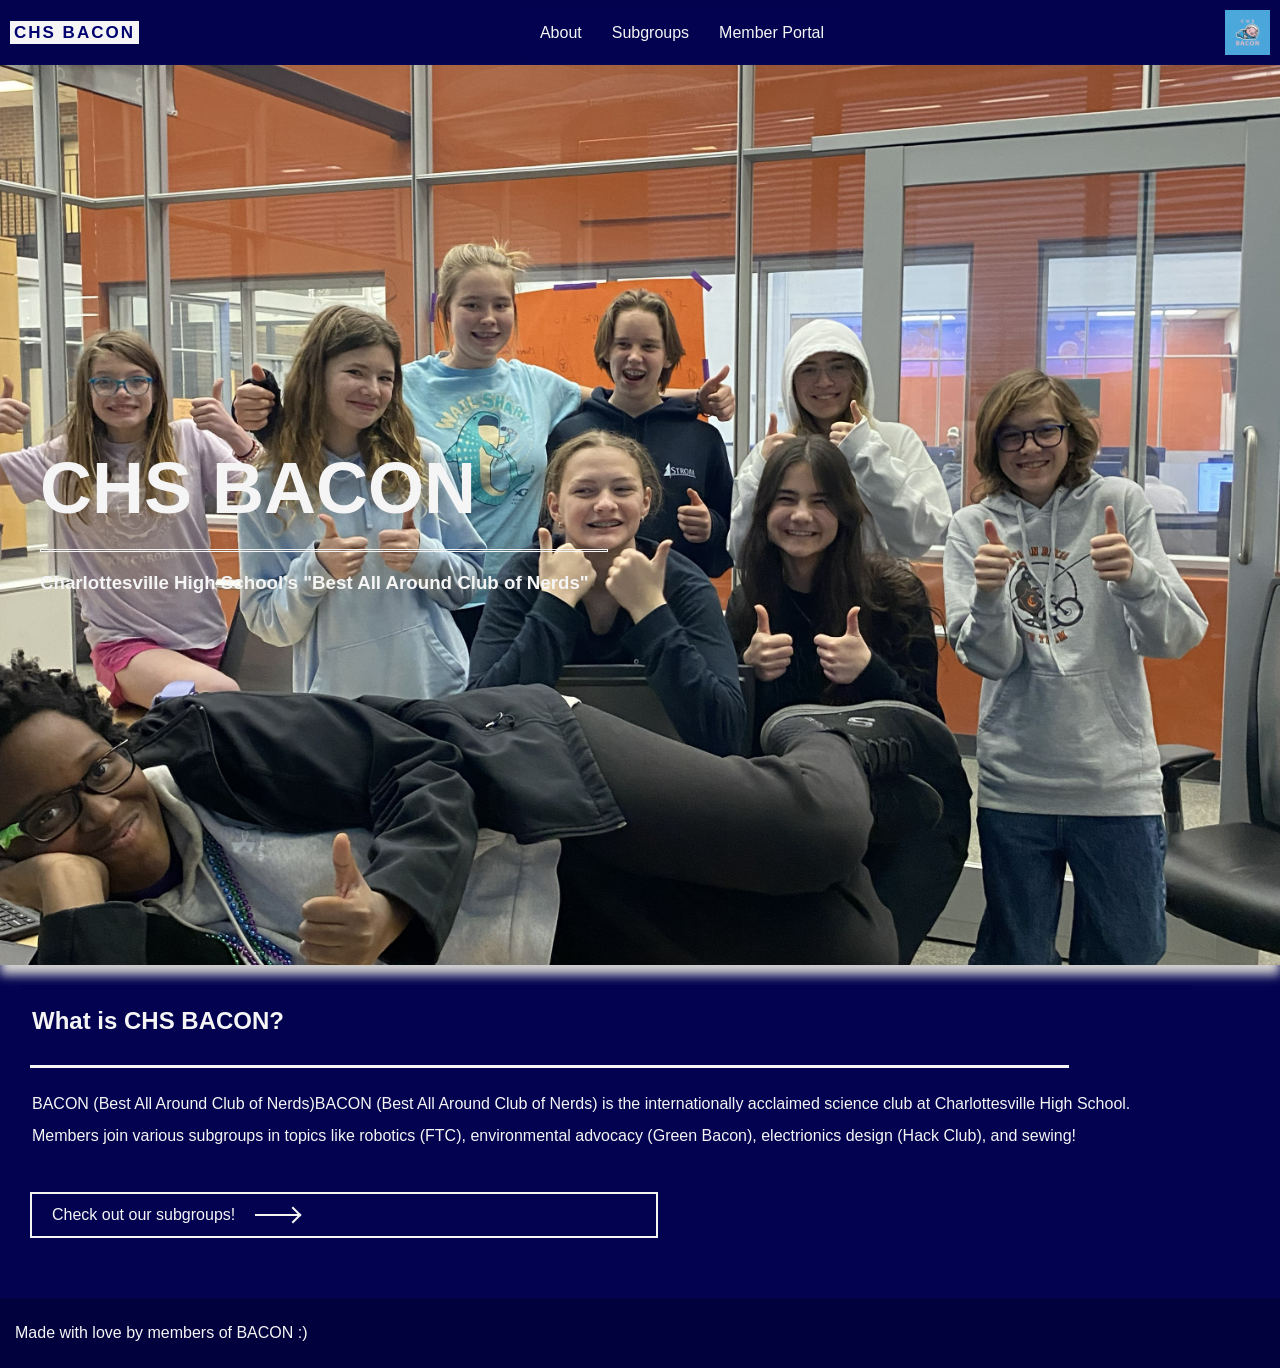
<file: index.html>
<!DOCTYPE html>
<html>
<head>
    <link rel = "stylesheet" href = "style.css">
    <title>BACON</title>
</head>
<body id = "home-page">
    <div class = "navbar">
        <div class = "logo"> 
            <a href = "index.html">CHS BACON</a>
        </div>

        <div> 
            <ul class = "links">
                
                <li><a href = "about.html">About</a></li>
                <li><a href = "subgroups.html">Subgroups</a></li>
                <li><a href = "login.html">Member Portal</a></li>
            </ul>
        </div>
        <img class = "menu-image" src = "assets/bacon_logo.jpg"/>
    </div>
    
    <div class = "landing-banner">
        <div class = "landing-cluster">
            <h1 id = "landing-title">
                CHS BACON
            </h1>
            <hr class = "page-line">
            <h3 class = "landing-subtitle">
                Charlottesville High School's "Best All Around Club of Nerds"
            </h3>  
        </div>
    </div>
    <section class = "about-block">
        <h2 class = "about-block-title"> What is CHS BACON? </h2>
        <hr class = "page-line">
        <p class = "about-block-text">BACON (Best All Around Club of Nerds)BACON (Best All Around Club of Nerds) is the internationally acclaimed science club at Charlottesville High School. Members join various subgroups in topics like robotics (FTC), environmental advocacy (Green Bacon), electrionics design (Hack Club), and sewing!</p>

        <div class = "button">   
            <a href = "subgroups.html" >Check out our subgroups!</a>
            <span class = "line"></span>
            <span class = "arrow right"></span> 


        </div>
    </section>   
    <footer>
        <div class = "footer-content">
            <p> Made with love by members of BACON :) </p>
        </div>
    </footer>
</body>
</html>
</file>
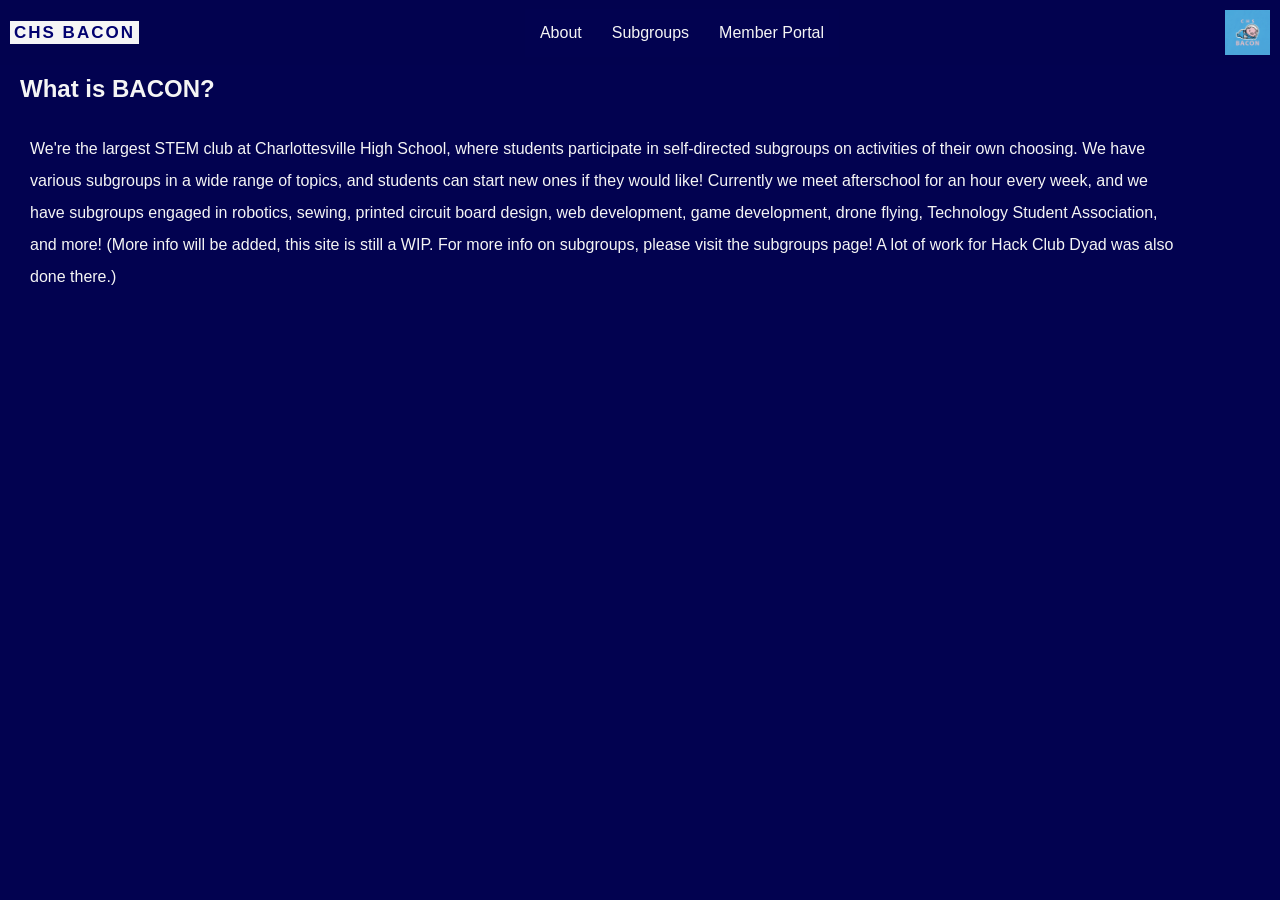
<file: about.html>
<!DOCTYPE html>
<html>
<head>
    <title> About BACON! </title>
    <link rel = "stylesheet" href = "style.css">
</head>
<body id = "about-page">
    <div class = "navbar">
        <div class = "logo"> 
            <a href = "index.html">CHS BACON</a>
        </div>

        <div> 
            <ul class = "links">
                
                <li><a href = "about.html">About</a></li>
                <li><a href = "subgroups.html">Subgroups</a></li>
                <li><a href = "login.html">Member Portal</a></li>
            </ul>
        </div>
        <img class = "menu-image" src = "assets/bacon_logo.jpg"/>
    </div>
    <h2 class = "about-page-title"> What is BACON? </h2>
    <p class = "about-block"> We're the largest STEM club at Charlottesville High School, where students participate in self-directed subgroups on activities of their own choosing. We have various subgroups in a wide range of topics, and students can start new ones if they would like! Currently we meet afterschool for an hour every week, and we have subgroups engaged in robotics, sewing, printed circuit board design, web development, game development, drone flying, Technology Student Association, and more! (More info will be added, this site is still a WIP. For more info on subgroups, please visit the subgroups page! A lot of work for Hack Club Dyad was also done there.)</p>
</body>
</html>
</file>
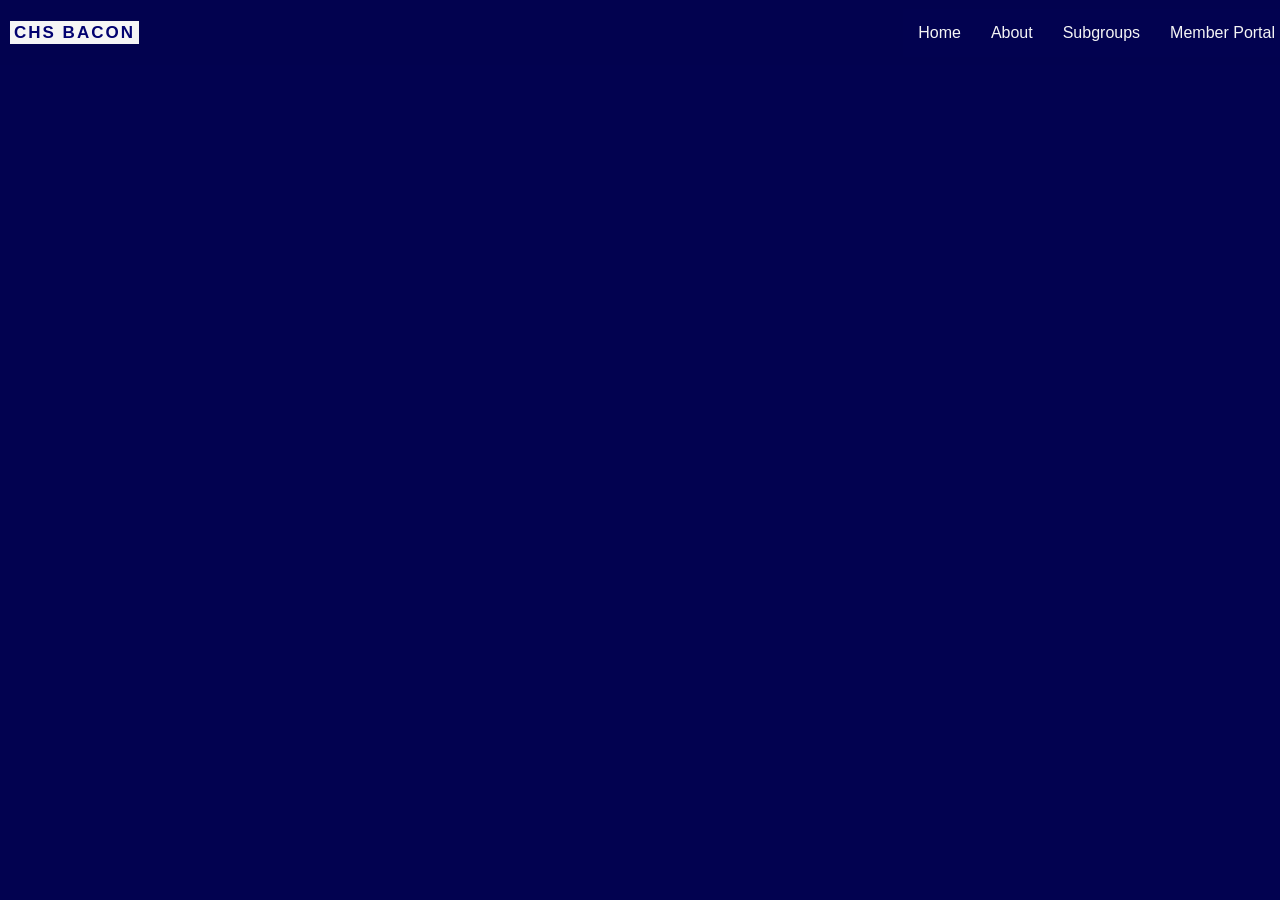
<file: Drones.html>
<!DOCTYPE html>

<html>
<head>
<link rel = "stylesheet" href = "style.css">
<title>Drones</title>
</head>
<body>

<div class = "navbar">
    <div class = "logo">
        <a href = "index.html">CHS BACON</a>
    </div>

    <div>
        <ul class = "links">
            <li><a href = "index.html">Home</a></li>
            <li><a href = "about.html">About</a></li>
            <li><a href = "subgroups.html">Subgroups</a></li>
            <li><a href = "login.html">Member Portal</a></li>
        </ul>
    </div>
</div>

</body>
</html>
</file>
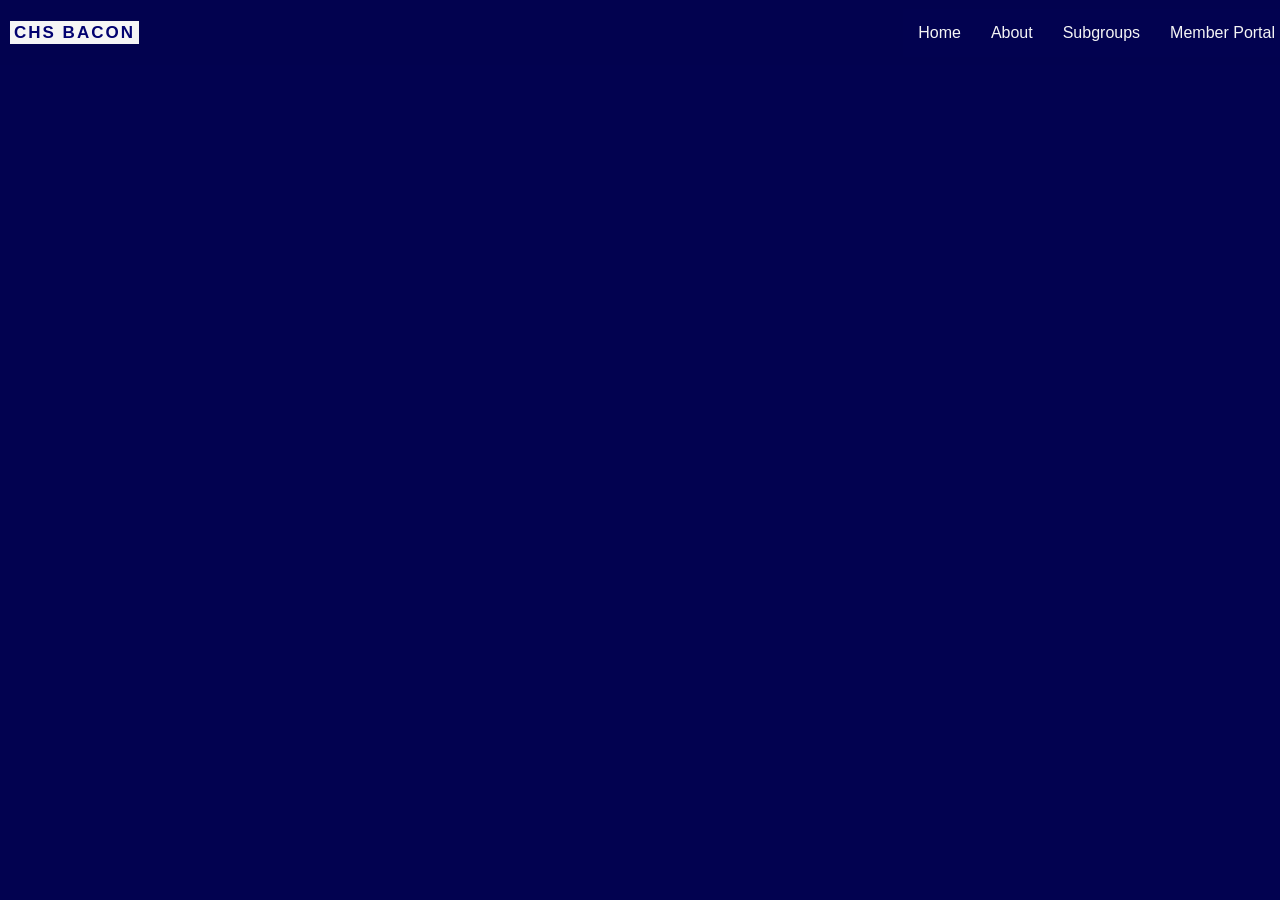
<file: drones.html>
<!DOCTYPE html>

<html>
<head>
<link rel = "stylesheet" href = "style.css">
<title>Drones</title>
</head>
<body>

<div class = "navbar">
    <div class = "logo">
        <a href = "index.html">CHS BACON</a>
    </div>

    <div>
        <ul class = "links">
            <li><a href = "index.html">Home</a></li>
            <li><a href = "about.html">About</a></li>
            <li><a href = "subgroups.html">Subgroups</a></li>
            <li><a href = "login.html">Member Portal</a></li>
        </ul>
    </div>
</div>

</body>
</html>
</file>
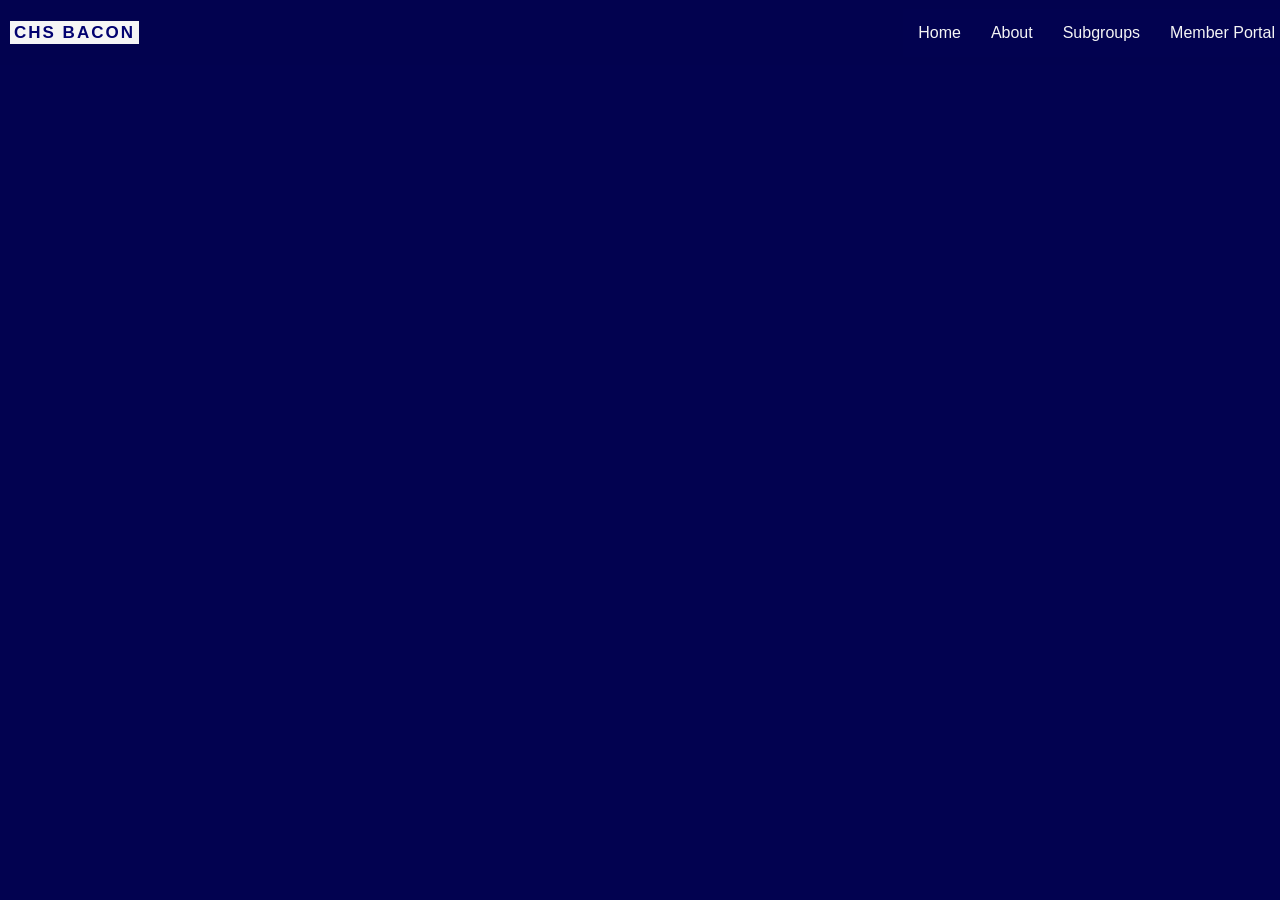
<file: Fashioneering.html>
<!DOCTYPE html>

<html>
<head>
<link rel = "stylesheet" href = "style.css">
<title>Fashioneering</title>
</head>
<body>
<div class = "navbar">
    <div class = "logo">
        <a href = "index.html">CHS BACON</a>
    </div>
    <div>
        <ul class = "links">
            <li><a href = "index.html">Home</a></li>
            <li><a href = "about.html">About</a></li>
            <li><a href = "subgroups.html">Subgroups</a></li>
            <li><a href = "login.html">Member Portal</a></li>
        </ul>

    </div>
</div>

</body>
</html>
</file>
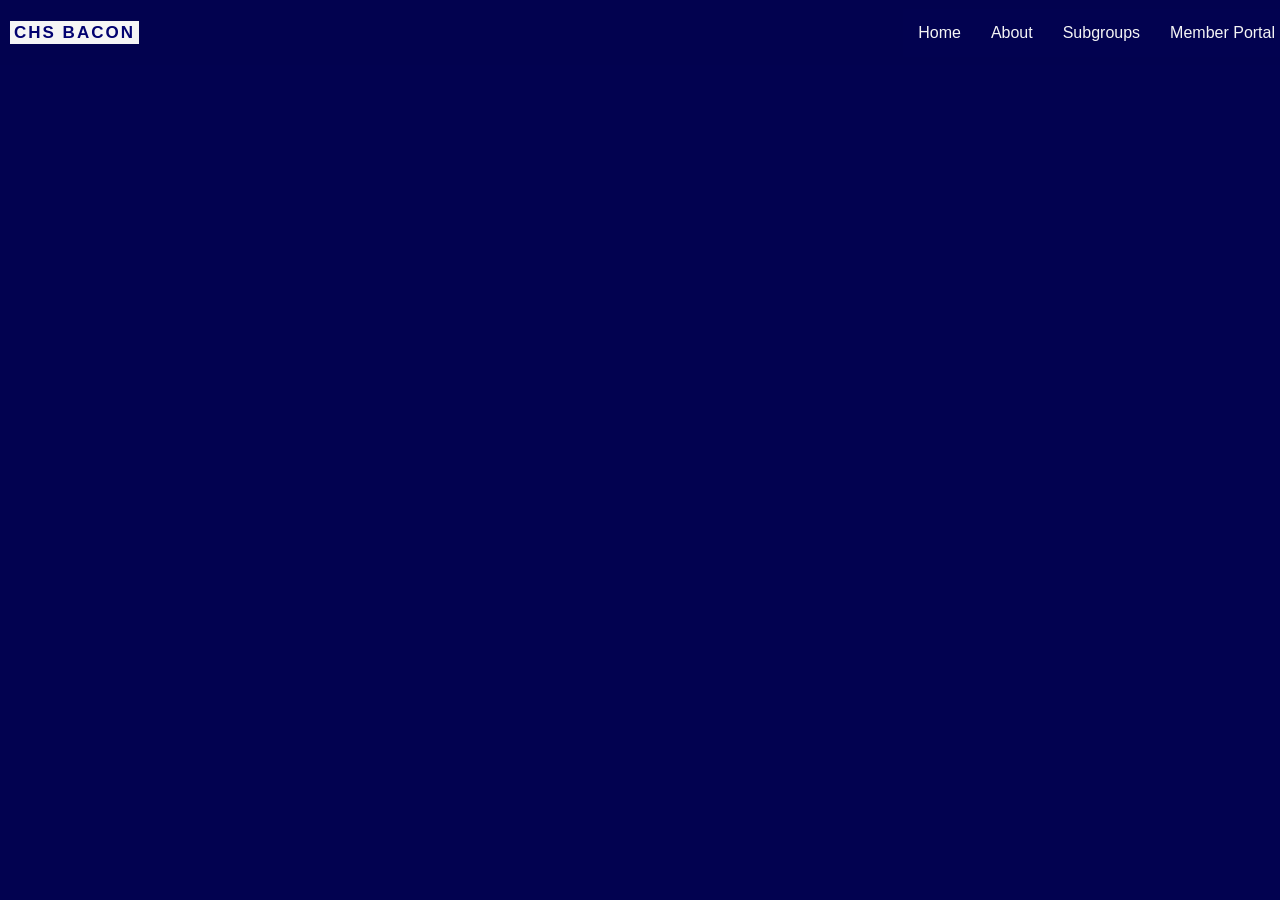
<file: fashioneering.html>
<!DOCTYPE html>

<html>
<head>
<link rel = "stylesheet" href = "style.css">
<title>Fashioneering</title>
</head>
<body>
<div class = "navbar">
    <div class = "logo">
        <a href = "index.html">CHS BACON</a>
    </div>
    <div>
        <ul class = "links">
            <li><a href = "index.html">Home</a></li>
            <li><a href = "about.html">About</a></li>
            <li><a href = "subgroups.html">Subgroups</a></li>
            <li><a href = "login.html">Member Portal</a></li>
        </ul>

    </div>
</div>

</body>
</html>
</file>
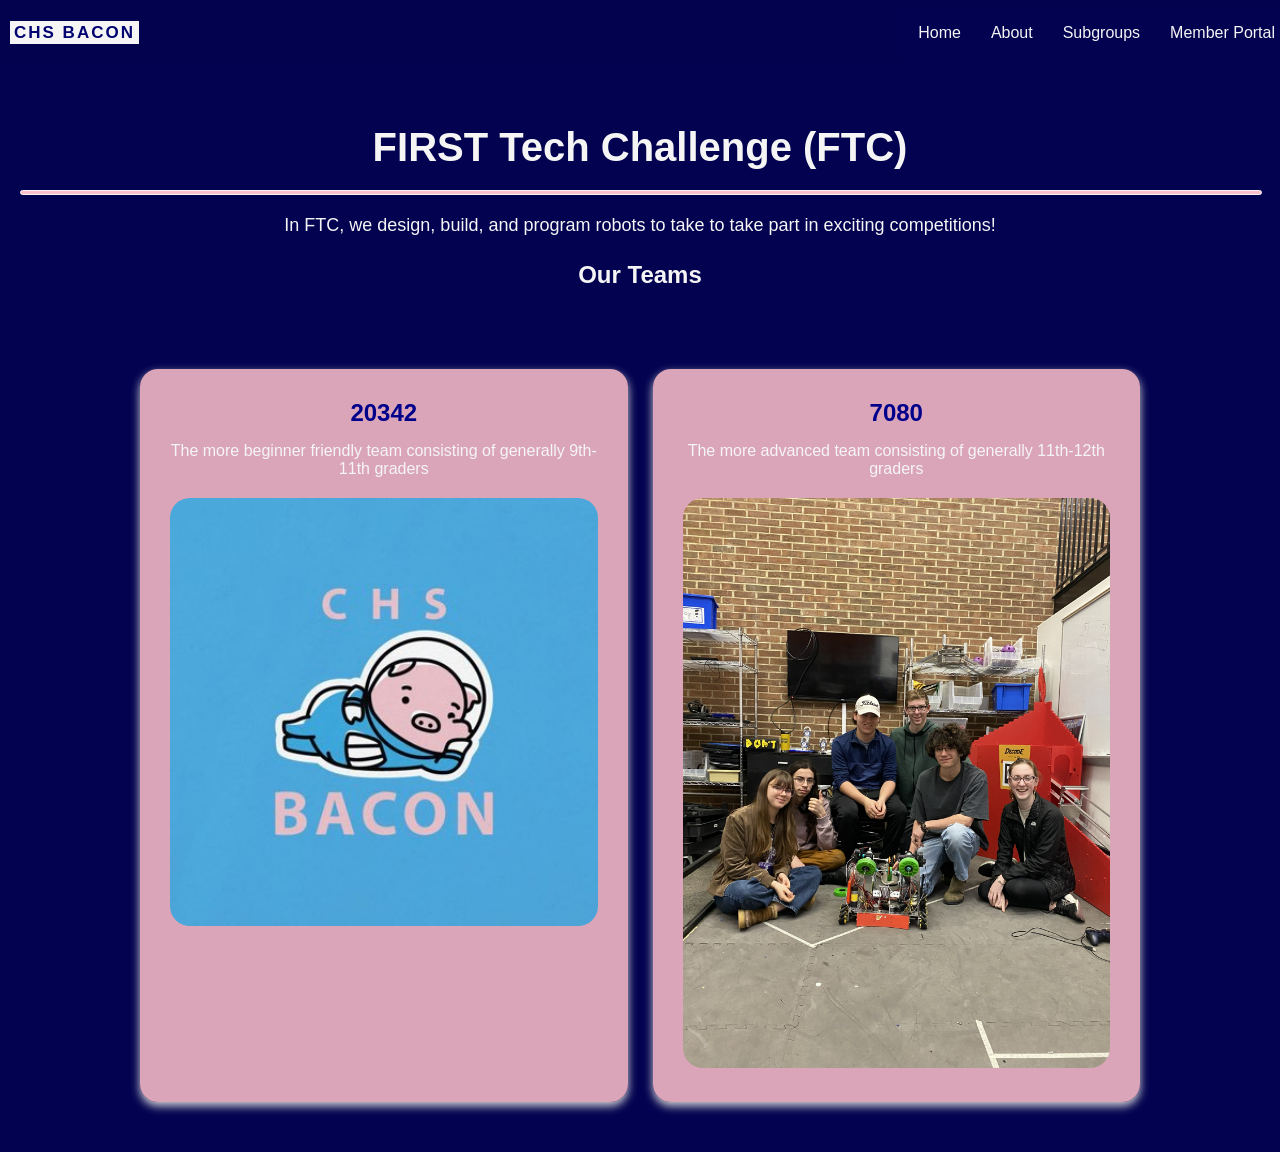
<file: FTC.html>
<!DOCTYPE html>

<html>
<head>
<link rel = "stylesheet" href = "style.css">
<title>FIRST Tech Challenge (FTC)</title>
</head>
<body>

<div class = "navbar">
    <div class = "logo">
        <a href = "index.html">CHS BACON</a>
    </div>
    <div>
        <ul class = "links">
            <li><a href = "index.html">Home</a></li>
            <li><a href = "about.html">About</a></li>
            <li><a href = "subgroups.html">Subgroups</a></li>
            <li><a href = "login.html">Member Portal</a></li>
        </ul>

    </div>
</div>

<section class = "subgroups-header">
    <h1>FIRST Tech Challenge (FTC)</h1>
    <hr class = "page-line">
    <p>
        In FTC, we design, build, and program robots to take to take part in exciting competitions!
    </p>
    <h2>Our Teams</h2>
</section>
<section class = "ftc-container">
        <div class = "ftc-card">
            <h2>20342</h2>
            <p>The more beginner friendly team consisting of generally 9th-11th graders</p>
            <img src = "assets/bacon_logo.jpg"/>
        </div>
        <div class = "ftc-card">
            <h2>7080</h2>
            <p>The more advanced team consisting of generally 11th-12th graders</p>
            <img src = "assets/ftc.jpg"/>
        </div>
</section>


</body>

</html>
</file>
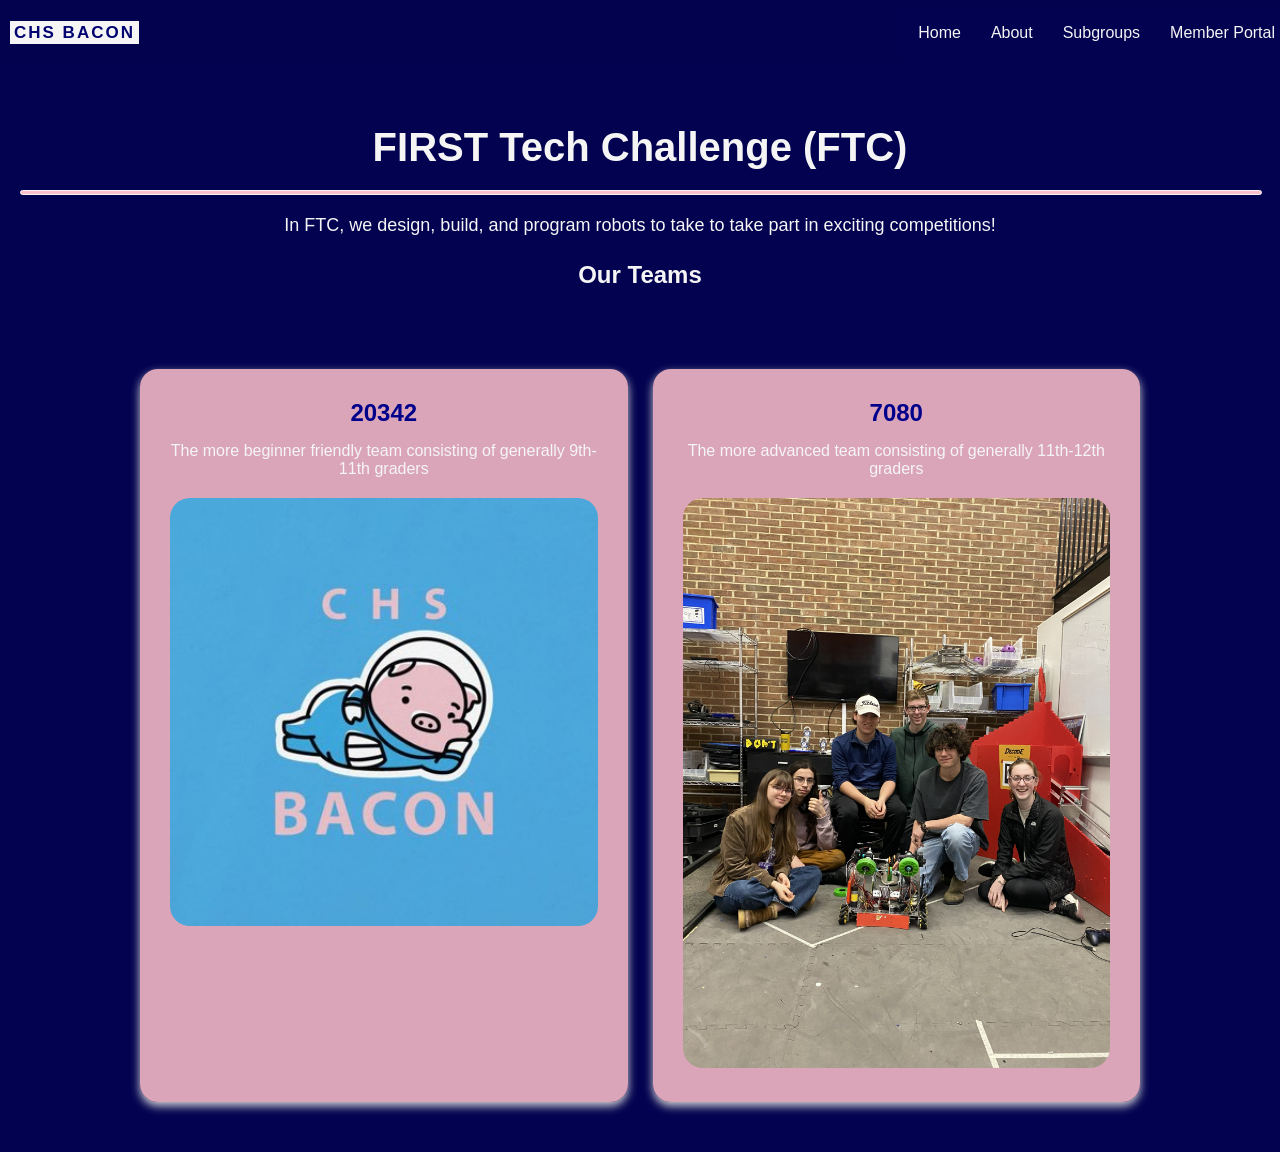
<file: ftc.html>
<!DOCTYPE html>

<html>
<head>
<link rel = "stylesheet" href = "style.css">
<title>FIRST Tech Challenge (FTC)</title>
</head>
<body>

<div class = "navbar">
    <div class = "logo">
        <a href = "index.html">CHS BACON</a>
    </div>
    <div>
        <ul class = "links">
            <li><a href = "index.html">Home</a></li>
            <li><a href = "about.html">About</a></li>
            <li><a href = "subgroups.html">Subgroups</a></li>
            <li><a href = "login.html">Member Portal</a></li>
        </ul>

    </div>
</div>

<section class = "subgroups-header">
    <h1>FIRST Tech Challenge (FTC)</h1>
    <hr class = "page-line">
    <p>
        In FTC, we design, build, and program robots to take to take part in exciting competitions!
    </p>
    <h2>Our Teams</h2>
</section>
<section class = "ftc-container">
        <div class = "ftc-card">
            <h2>20342</h2>
            <p>The more beginner friendly team consisting of generally 9th-11th graders</p>
            <img src = "assets/bacon_logo.jpg"/>
        </div>
        <div class = "ftc-card">
            <h2>7080</h2>
            <p>The more advanced team consisting of generally 11th-12th graders</p>
            <img src = "assets/ftc.jpg"/>
        </div>
</section>


</body>

</html>
</file>
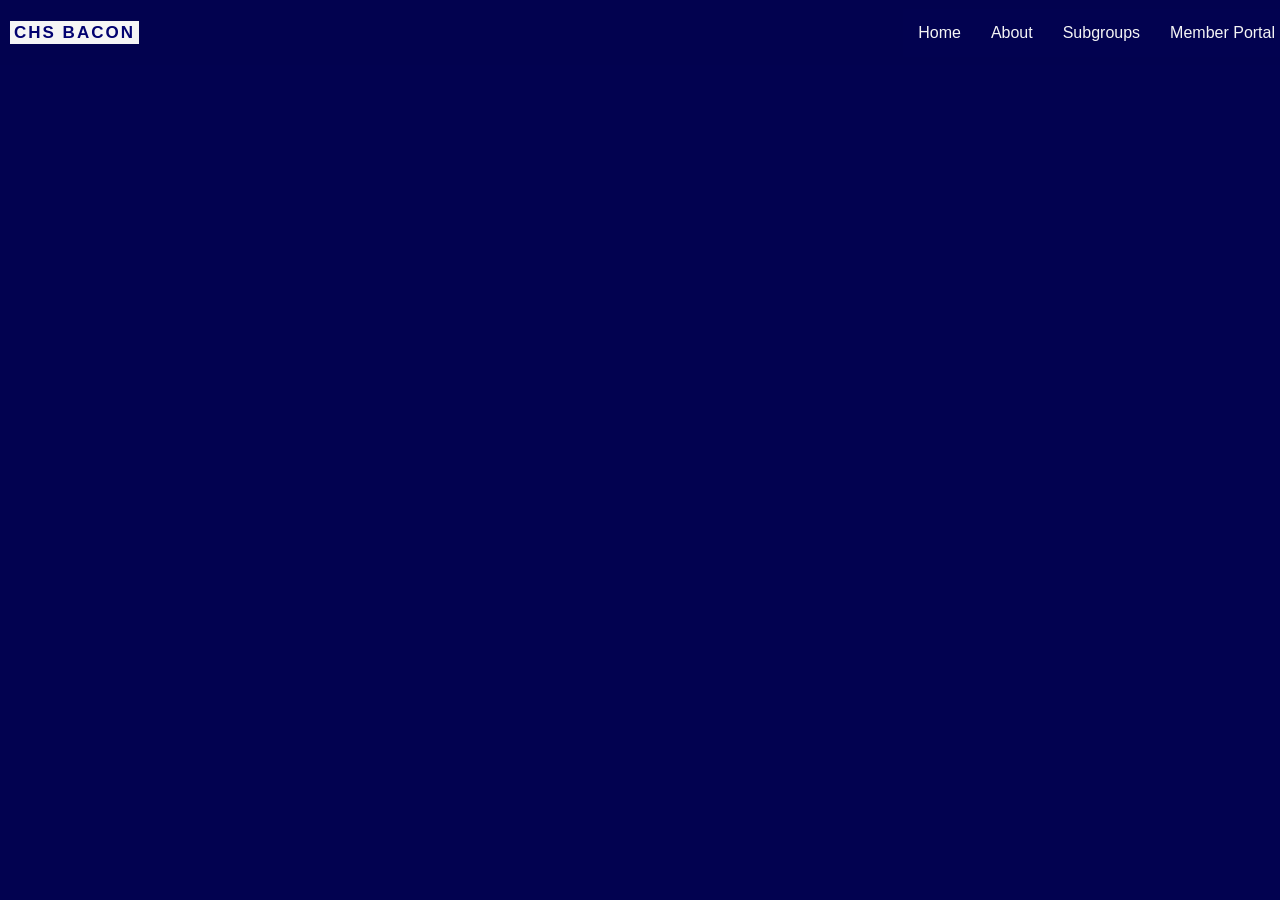
<file: green.html>
<!DOCTYPE html>

<html>
<head> 
<link rel = "stylesheet" href = "style.css">
<title>Green BACON</title> 
</head>
<body>

<div class = "navbar">
    <div class = "logo">
        <a href = "index.html">CHS BACON</a>
    </div>
    <div>
        <ul class = "links">
            <li><a href = "index.html">Home</a></li>
            <li><a href = "about.html">About</a></li>
            <li><a href = "subgroups.html">Subgroups</a></li>
            <li><a href = "login.html">Member Portal</a></li>
        </ul>
    </div>
</div>

</body>

</html>
</file>
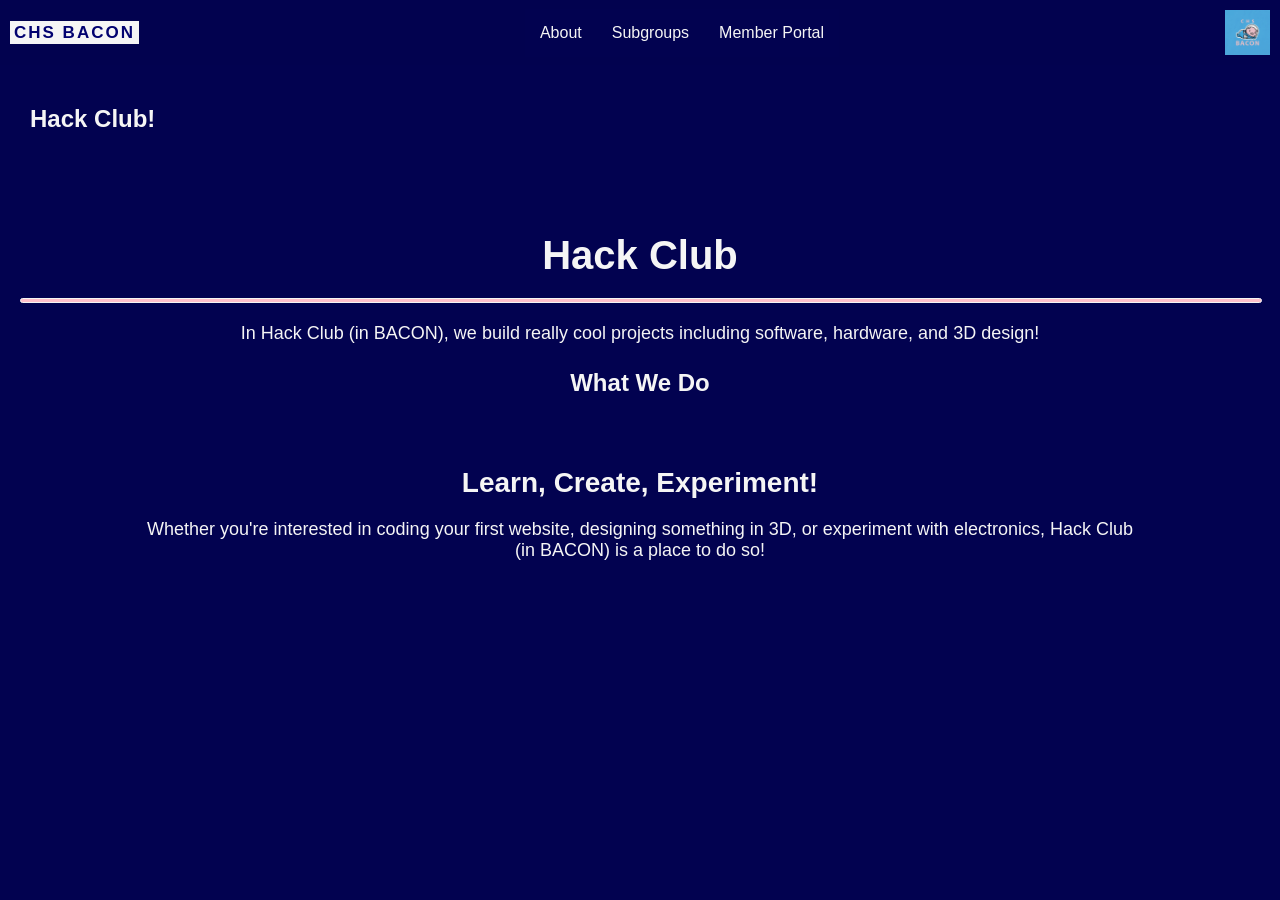
<file: HackClub.html>
<!DOCTYPE html>

<html>
<head>
<link rel = "stylesheet" href = "style.css">
<title>Hack Club</title>
</head>
<body>

<div class = "navbar">
        <div class = "logo"> 
            <a href = "index.html">CHS BACON</a>
        </div>

        <div> 
            <ul class = "links">
                
                <li><a href = "about.html">About</a></li>
                <li><a href = "subgroups.html">Subgroups</a></li>
                <li><a href = "login.html">Member Portal</a></li>
            </ul>
        </div>
        <img class = "menu-image" src = "assets/bacon_logo.jpg"/>
    </div>
<section class = "about-block">
    <h1> Hack Club! </h1>

</section>

<section class = "subgroups-header">
    <h1>Hack Club</h1>
    <hr class = "page-line">
    <p>
        In Hack Club (in BACON), we build really cool projects including software, hardware,
        and 3D design!
    </p>
    <h2>What We Do</h2>
</section>
<section class = "hack-container">
    <h2>Learn, Create, Experiment!</h2>
    <p>
        Whether you're interested in coding your first website, designing something in 3D, or experiment with electronics, Hack Club (in BACON) is a place to do so!
    </p>
</section>

</body>
</html>
</file>
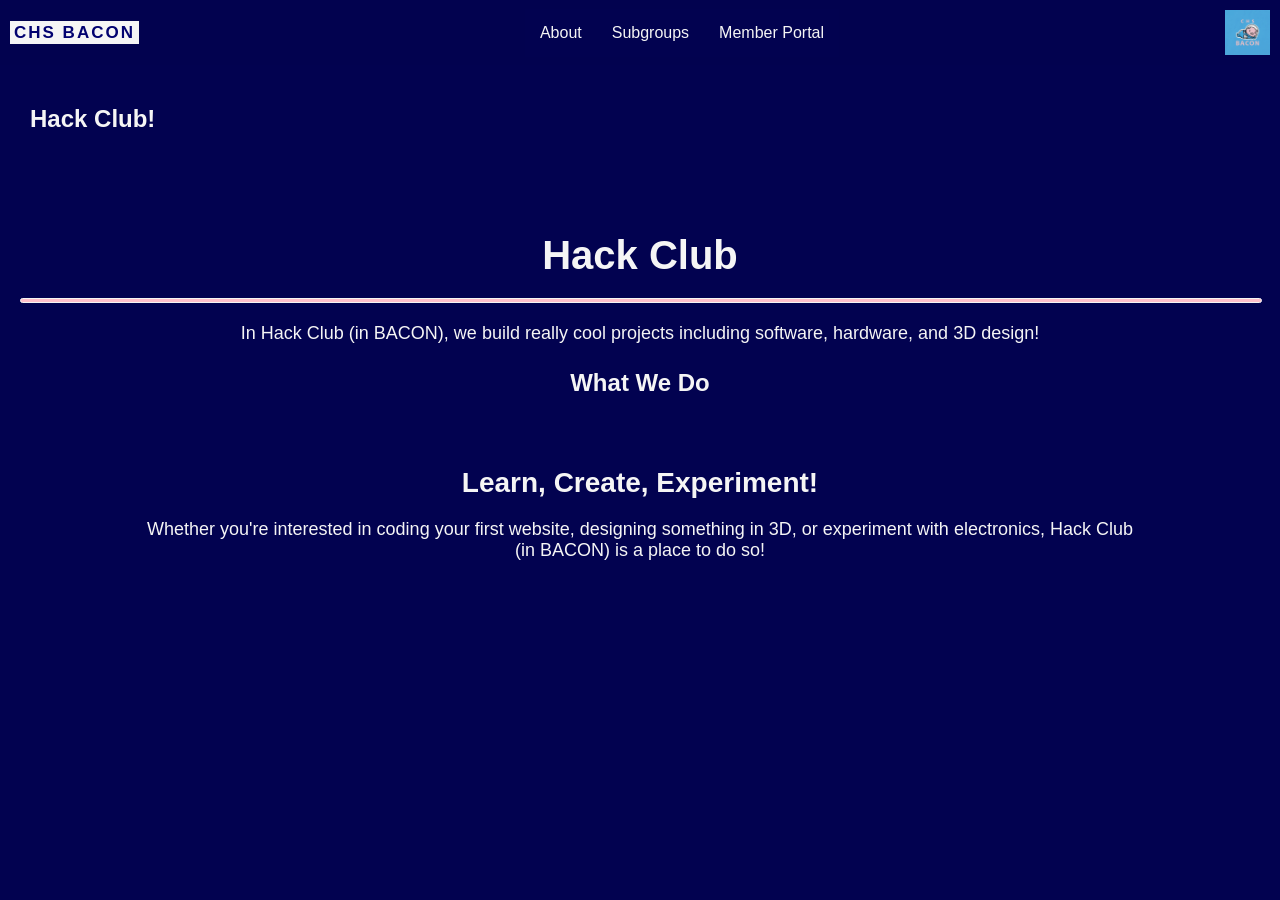
<file: hackclub.html>
<!DOCTYPE html>

<html>
<head>
<link rel = "stylesheet" href = "style.css">
<title>Hack Club</title>
</head>
<body>

<div class = "navbar">
        <div class = "logo"> 
            <a href = "index.html">CHS BACON</a>
        </div>

        <div> 
            <ul class = "links">
                
                <li><a href = "about.html">About</a></li>
                <li><a href = "subgroups.html">Subgroups</a></li>
                <li><a href = "login.html">Member Portal</a></li>
            </ul>
        </div>
        <img class = "menu-image" src = "assets/bacon_logo.jpg"/>
    </div>
<section class = "about-block">
    <h1> Hack Club! </h1>

</section>

<section class = "subgroups-header">
    <h1>Hack Club</h1>
    <hr class = "page-line">
    <p>
        In Hack Club (in BACON), we build really cool projects including software, hardware,
        and 3D design!
    </p>
    <h2>What We Do</h2>
</section>
<section class = "hack-container">
    <h2>Learn, Create, Experiment!</h2>
    <p>
        Whether you're interested in coding your first website, designing something in 3D, or experiment with electronics, Hack Club (in BACON) is a place to do so!
    </p>
</section>

</body>
</html>
</file>
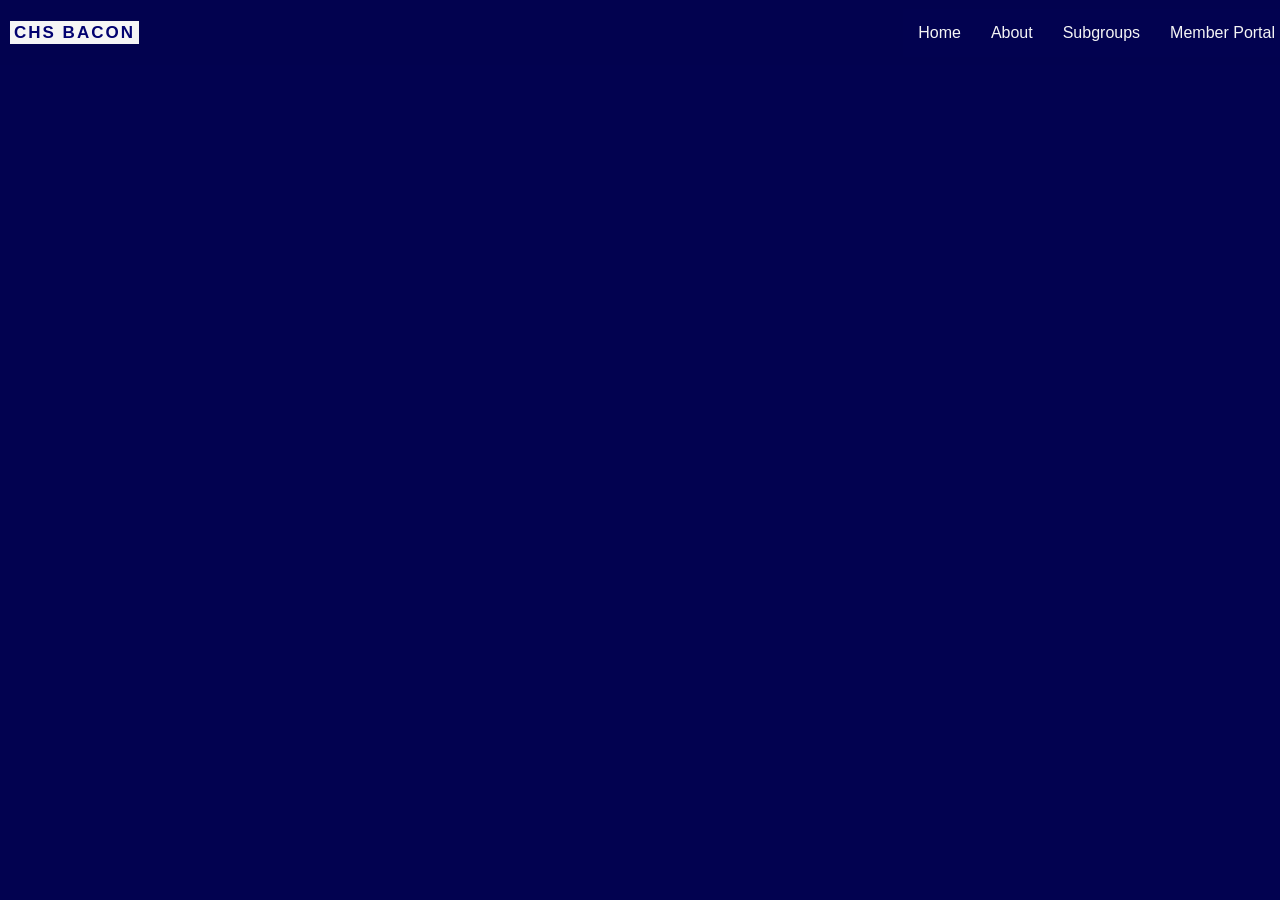
<file: SPARC.html>
<!DOCTYPE html>

<html>
<head>
<link rel = "stylesheet" href = "style.css">
<title>SPARC</title>
</head>
<body>

<div class = "navbar">
    <div class = "logo">
        <a href = "index.html">CHS BACON</a>
    </div>

    <div>
        <ul class = "links">
            <li><a href = "index.html">Home</a></li>
            <li><a href = "about.html">About</a></li>
            <li><a href = "subgroups.html">Subgroups</a></li>
            <li><a href = "login.html">Member Portal</a></li>
        </ul>
    </div>
</div>


</body>
</html>
</file>
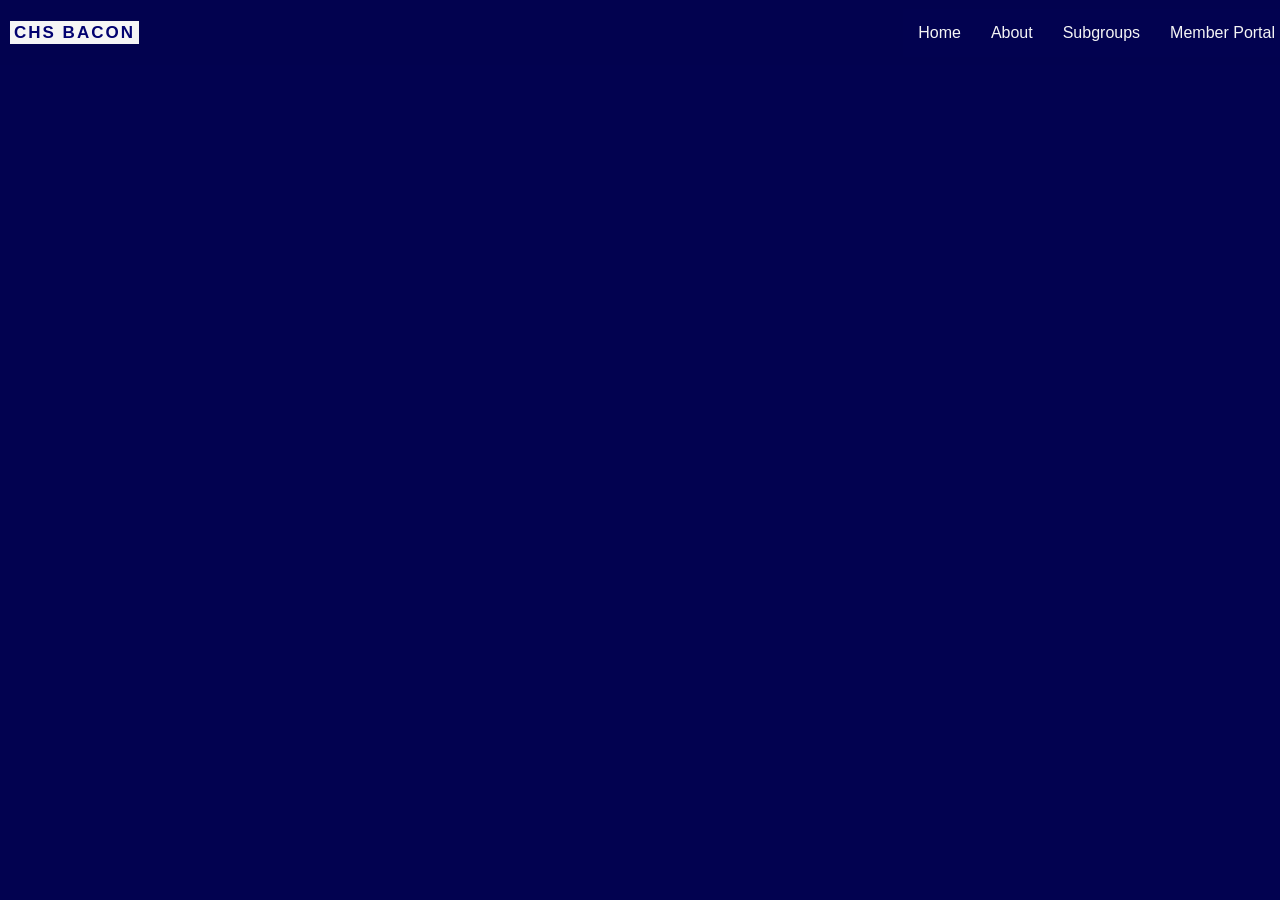
<file: sparc.html>
<!DOCTYPE html>

<html>
<head>
<link rel = "stylesheet" href = "style.css">
<title>SPARC</title>
</head>
<body>

<div class = "navbar">
    <div class = "logo">
        <a href = "index.html">CHS BACON</a>
    </div>

    <div>
        <ul class = "links">
            <li><a href = "index.html">Home</a></li>
            <li><a href = "about.html">About</a></li>
            <li><a href = "subgroups.html">Subgroups</a></li>
            <li><a href = "login.html">Member Portal</a></li>
        </ul>
    </div>
</div>


</body>
</html>
</file>
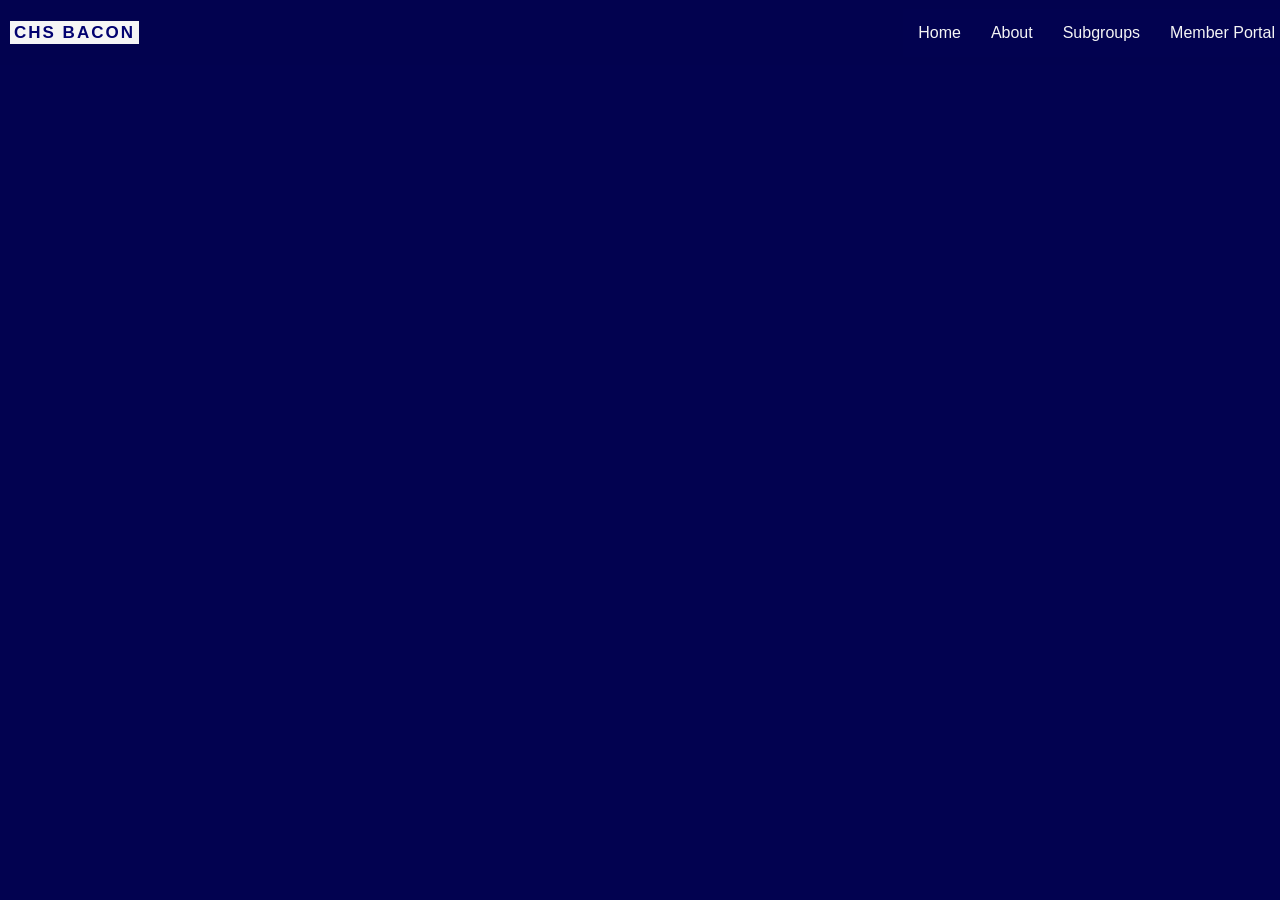
<file: SSA.html>
<!DOCTYPE html>

<html>
<head>
<link rel = "stylesheet" href = "style.css">
<title>Super Space Adventure (SSA)</title>
</head>
<body>

<div class = "navbar">
    <div class = "logo">
        <a href = "index.html">CHS BACON</a>
    </div>

    <div>
        <ul class = "links">
            <li><a href = "index.html">Home</a></li>
            <li><a href = "about.html">About</a></li>
            <li><a href = "subgroups.html">Subgroups</a></li>
            <li><a href = "login.html">Member Portal</a></li>
        </ul>
    </div>
</div>

</body>
</html>
</file>
<file: style.css>
* {
    font-family:'Segoe UI', Tahoma, Geneva, Verdana, sans-serif;
    margin: 0;
    padding: 0; 
    background-color: rgb(2, 2, 80);
    text-decoration: none;
    color: whitesmoke;
}

p {
    background-color: transparent;
}
h2 {
    background-color: transparent;
}
img {
    width: auto;
    height: auto;
    
}
.navbar {
    display: flex;
    justify-content: space-between;
    align-items: center;
    width: 100%;
    height: 55px;
    background-color: rgb(2, 2, 79);
    color: rgb(231, 224, 224); 
    padding: 5px 10px 5px 10px;

}

.logo a {    
    background-color: whitesmoke;
    height: max-content;
    color:rgb(2, 2, 112);
    text-decoration: none;
    padding: 2px 4px 2px 4px;
    font-weight: bold;
    font-size: 17px;
    letter-spacing: 2px;
    border-radius: 0px; 

}

.links {
    display: flex;
    list-style: none;
}

.links a {
    
    color:whitesmoke;
    text-decoration: none;
    font-size: 16px;
    transition: color 0.4s ease;
    
}

.links a:hover {
    color: rgb(9, 174, 234);    
    border-bottom: 1px solid whitesmoke;

} 

.links a.active_page {
    color: rgb(254, 173, 254);
    border-bottom: 1px solid rgb(254, 173, 234);
} 



.links li {
    padding: 15px;
}

.menu-image {
    height: 45px;
    width: auto;
    margin: 0px 20px 0px 0px 
}

.landing-banner {
    display: grid;
    place-content: center left;
    width: 100%;
    min-height: 100dvh;
    font-family: Impact, fantasy;
    background-image: url('assets/ssa_banner.jpg');
    background-size: cover;
    background-position: left;
    background-repeat: no-repeat; 
    box-shadow: 0 10px 10px lightgray;
    
    
    color: whitesmoke;
    
}

.landing-banner * {
    background-color: transparent !important;
}


/*bacon green, tsa, hack club, ftc, ssa, sparc, drones, fashioneering, monarch???, bsei??????*/
.landing-cluster { 
    margin: 40px;
    width: 100%;
}

#landing-title {
    font-size: 8dvh;
    font-weight: bold;  
    margin: 10px 10px 10px 0px;
}

.landing-subtitle {
    margin: 10px 0px 0px 0px;
}

#home-page hr {
  border: 1px solid whitesmoke;         
  height: 1px;       
  background-color: whitesmoke;   
  width: 90%;      
  border-radius: 0;
}

.about-block hr {
    border-color: transparent;
    width: 100%;
}

.page-line  {
    border: 1px solid;
    height: 3px;
    background-color: pink;
    width: 100%;
    margin: 20px auto 20px 0px;
    border-radius: 10px;
}
.about-block {
    background-color: rgb(2, 2, 80);
    background-size: cover;
    background-position: center;
    background-repeat: no-repeat;
    width: 90%;
    color: whitesmoke;
    line-height: 2; 
    margin: 20px;
    padding: 10px;
}

.about-block-title {
    margin: 2px;
}

.about-block-text {
    margin: 2px;
}

.button {
    font-family: Arial, Helvetica, sans-serif;
    color: whitesmoke;
    border: 2px solid whitesmoke;
    margin: 40px 0px 30px 0px;
    padding: 5px 5px 5px 20px;
    width: 52%;
    height: auto;
    transition: border-color 0.4s ease; 
    
}


.button a {
    color:whitesmoke;
    transition: color 0.4s ease; 
}

.button:hover {
    border-color: rgb(9, 174, 234);

}

.button:hover .line {
    background-color: rgb(9, 174, 234);
}

.button:hover .arrow {
    border-color: rgb(9, 174, 234);
}
.button a:hover {
    color: rgb(9, 174, 234);
}

.line {
    display: inline-block;
    background-color: whitesmoke;
    height: 2px;
    width: 45px;
    margin: 0px 0px 4px 10px;
    position: relative;
    top: 0;
    left: 5px;
    
    transition: background-color 0.4s ease; 
}
.arrow {
    display: inline-block;
    border-style: solid;
    border-color: whitesmoke;
    border-width: 2px 2px 0 0;
    background-color: transparent;
    width: 10px;
    height: 10px;  
    
    transition: border-color 0.4s ease; 
}

.arrow.right {
    transform: rotate(45deg);
    position: relative;
    top: 1.25px;
    left: -12px; 
} 

footer {
    background-color:rgb(1, 1, 62);
    color: whitesmoke;
    text-align: left;
    padding: 10px 0;
    width: 100%;

}

.footer-content {
    background-color: transparent;
    align-content: center;
    margin: 10px 15px; 
    width: 100%;
    height: 30px;
}

.subgroups-header {
    text-align: center;
    padding: 60px 20px 30px;
    color: blue;
}

.subgroups-header h1 {
    font-size: 40px;
}

.subgroups-header h2 {
    margin-top: 25px;
}

.subgroups-header p {
    font-size: 18px;
}

.subgroups-container {
    display: grid;
    grid-template-columns: repeat(2,1fr);
    gap: 20px;
    max-width: 100%;
    margin: 30px auto;
    padding: 20px;
}
 
.subgroup-card {
    background-color: whitesmoke; /* just for now */
    color: blue;
    border: 2px pink;
    border-radius: 18px;
    text-align: center;
    padding: 30px;
    width: 100%; 
    box-shadow: 0 4px 10px lightgray;
    box-sizing: border-box;
    display: flexbox;  
    text-align: center;
    padding: 20px;
    transition: color 0.5s  ease; 
    overflow: hidden;
  
}

.subgroup-card img {
    height: auto;
    width: 80%;
    background-color: transparent;
    max-width: 100%;
    max-height: 100%; 
    object-fit: contain;
    border-radius: 10px;
}

.subgroup-card:hover {
    transform: translateY(-5px);
    box-shadow: 0 8px 18px lightgray;
    border-color: hotpink;
}

.subgroup-card h2 {
    background-color: whitesmoke;
    color: blue;
    margin-bottom: 15px;
}
 
.subgroup-card:hover h2, .subgroup-card:hover p {
    
    color: rgb(9, 174, 234);
}
.subgroup-card h2 {
    
    transition: color 0.5s  ease; 
    margin-bottom: 15px;
}

.subgroup-card p {
    
    background-color: whitesmoke;
    color: blue;
    transition: color 0.5s  ease; 
    margin-bottom: 15px;
}

.subgroup-card a {
    display: inline-block;
    margin-top: 15px;
    background-color: pink; /* just for now */
    color: blue;
    border-radius: 20px;
    font-weight: bold;
    padding: 10px 20px;
}

.subgroups-card a:hover {
    background-color: hotpink;
}

.ftc-container {
    display: grid;
    grid-template-columns: repeat(2,1fr);
    gap: 25px;
    max-width: 1000px;
    margin: 30px auto;
    padding: 20px;
}

.ftc-card {
    background-color: rgba(255, 192, 203, 0.86);
    color: darkblue;
    border: 2px whitesmoke;
    border-radius: 18px;
    width: 100%;
    text-align: center;
    padding: 30px;
    box-shadow: 0 4px 10px lightgray;
    box-sizing: border-box;
}

.ftc-card h2 { 
    color: darkblue;
    font-size: 24px;
    margin-bottom: 15px;
}

.ftc-card p { 
    font-size: 16px;
}

.ftc-card img {
    height: auto;
    width: 100%;
    background-color: transparent;
    max-width: 100%;
    max-height: 100%;
    object-fit: contain; 
    margin: 20px 0 0 0;
    border-radius: 20px;
}



.hack-container {
    max-width: 1000px;
    margin: 20px auto 60px;
    padding: 20px;
    text-align: center;
    color: rgb(2, 2, 79);
}

.hack-container h2 {
    font-size: 28px;
    margin-bottom: 20px;
}

.hack-container p {
    font-size: 18px;
    margin: 15px 0;
}

.subgroups-container > a:first-child .subgroup-card img {
    height: 930px;
    object-fit: cover;
} 

.about-page-title {
    margin: 10px 20px 0px 20px;
}
</file>
